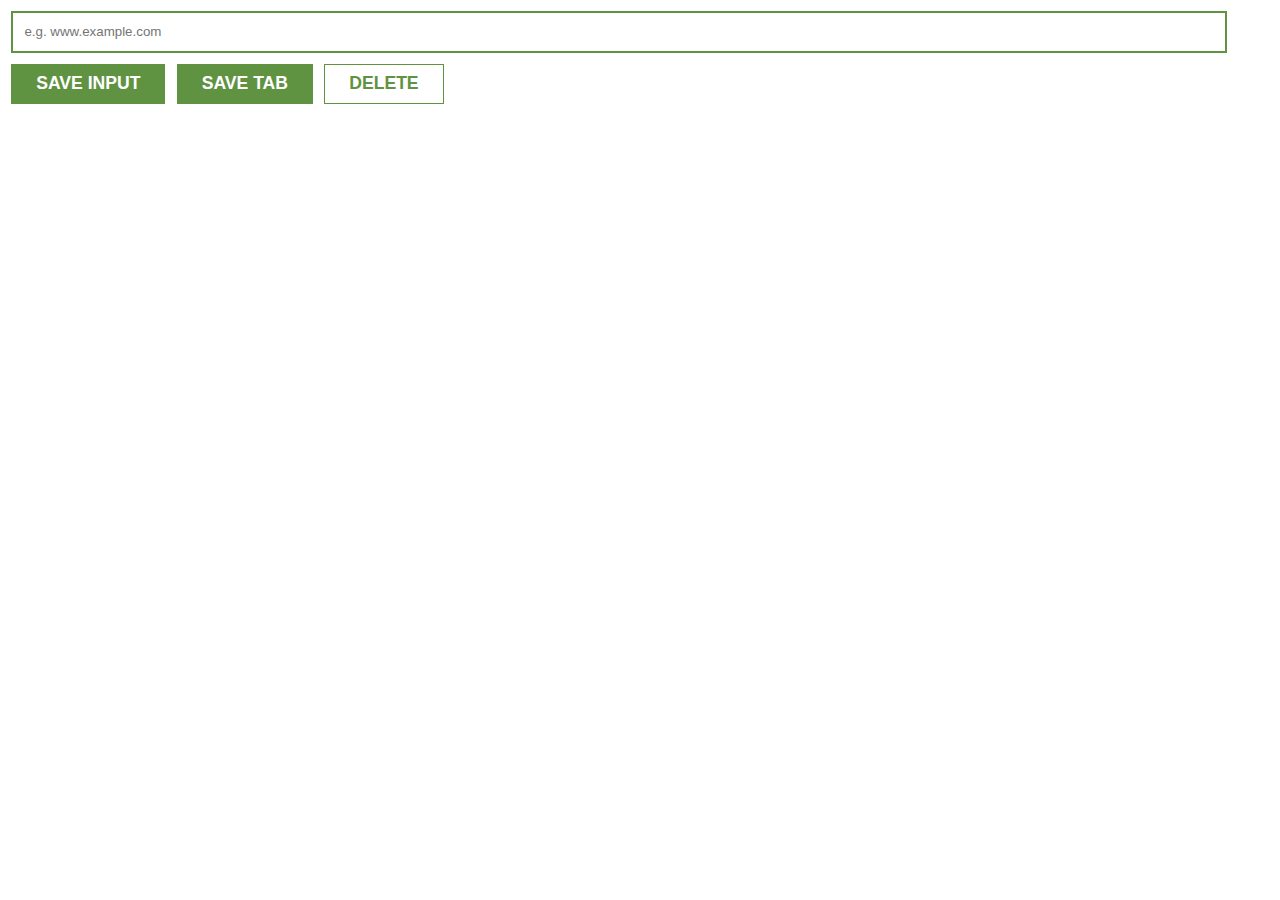
<file: Javascript_Browser_Extension/index.html>
<!DOCTYPE html>
<html lang="en">
  <head>
    <meta charset="UTF-8" />
    <meta http-equiv="X-UA-Compatible" content="IE=edge" />
    <meta name="viewport" content="width=device-width, initial-scale=1.0" />
    <link rel="stylesheet" href="style.css" />
    <title>Document</title>
  </head>
  <body>
    <div>
      <input
        type="text"
        name=""
        id="input-el"
        placeholder="e.g. www.example.com"
      />
      <div id="btn-container">
        <button id="input-btn">SAVE INPUT</button>
        <button id="tab-btn">SAVE TAB</button>
        <button id="delete-btn">DELETE</button>
      </div>
      <ul id="list-el"></ul>
    </div>
    <script src="index.js"></script>
  </body>
</html>
</file>
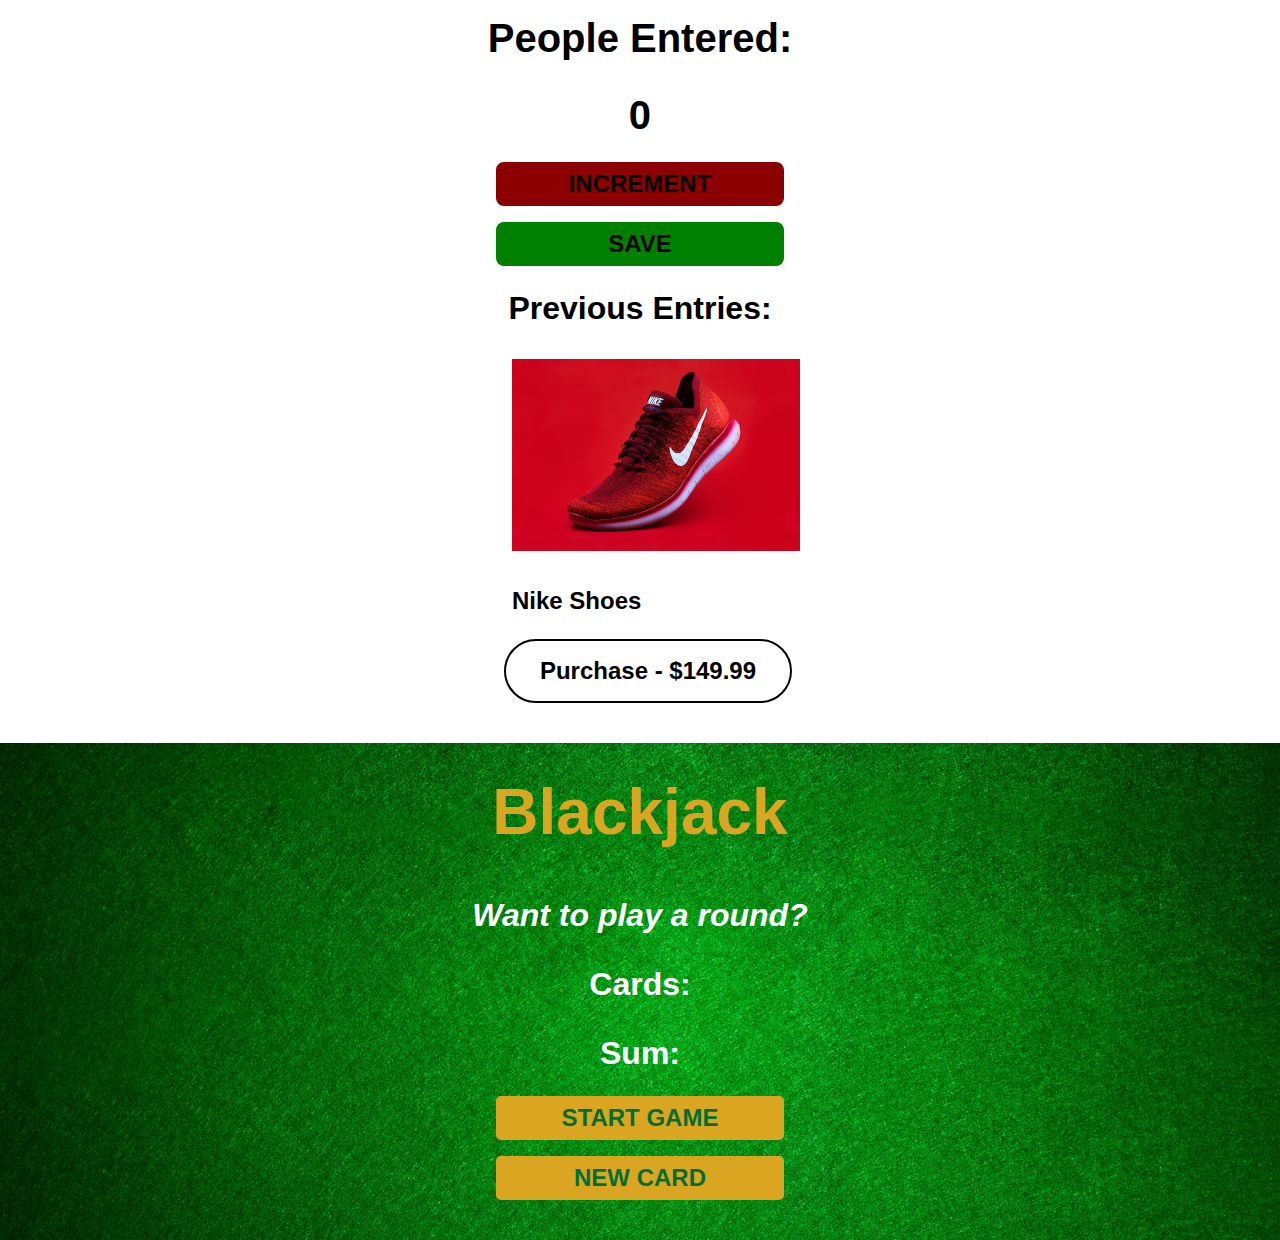
<file: Javascript_Practice/index.html>
<!DOCTYPE html>
<html lang="en">
  <head>
    <meta charset="UTF-8" />
    <meta http-equiv="X-UA-Compatible" content="IE=edge" />
    <meta name="viewport" content="width=device-width, initial-scale=1.0" />
    <title>Javascript Practice</title>
    <link rel="stylesheet" href="index.css" />
  </head>
  <body>
    <div>
      <div>
        <h1>People Entered:</h1>
        <h1 id="count-el">0</h1>
        <div id="bttns">
          <button id="increment-btn">INCREMENT</button>
          <button id="save-btn">SAVE</button>
        </div>
        <p id="save-el">Previous Entries:</p>
      </div>

      <div id="shoes">
        <figure>
          <img src="Images/nike.jfif" alt="An image of an item" />
        </figure>
        <h1>Nike Shoes</h1>
        <button id="purchase-el">Purchase - $149.99</button>
        <p id="error-el"></p>
      </div>
      <div id="blackjack">
        <h1>Blackjack</h1>
        <p id="question-el">Want to play a round?</p>
        <p id="cards-el">Cards:</p>
        <p id="sum-el">Sum:</p>
        <button id="start-el">START GAME</button>
        <button id="new-card-el">NEW CARD</button>
        <p id="player-el"></p>
      </div>
    </div>
    <script src="index.js"></script>
  </body>
</html>
</file>
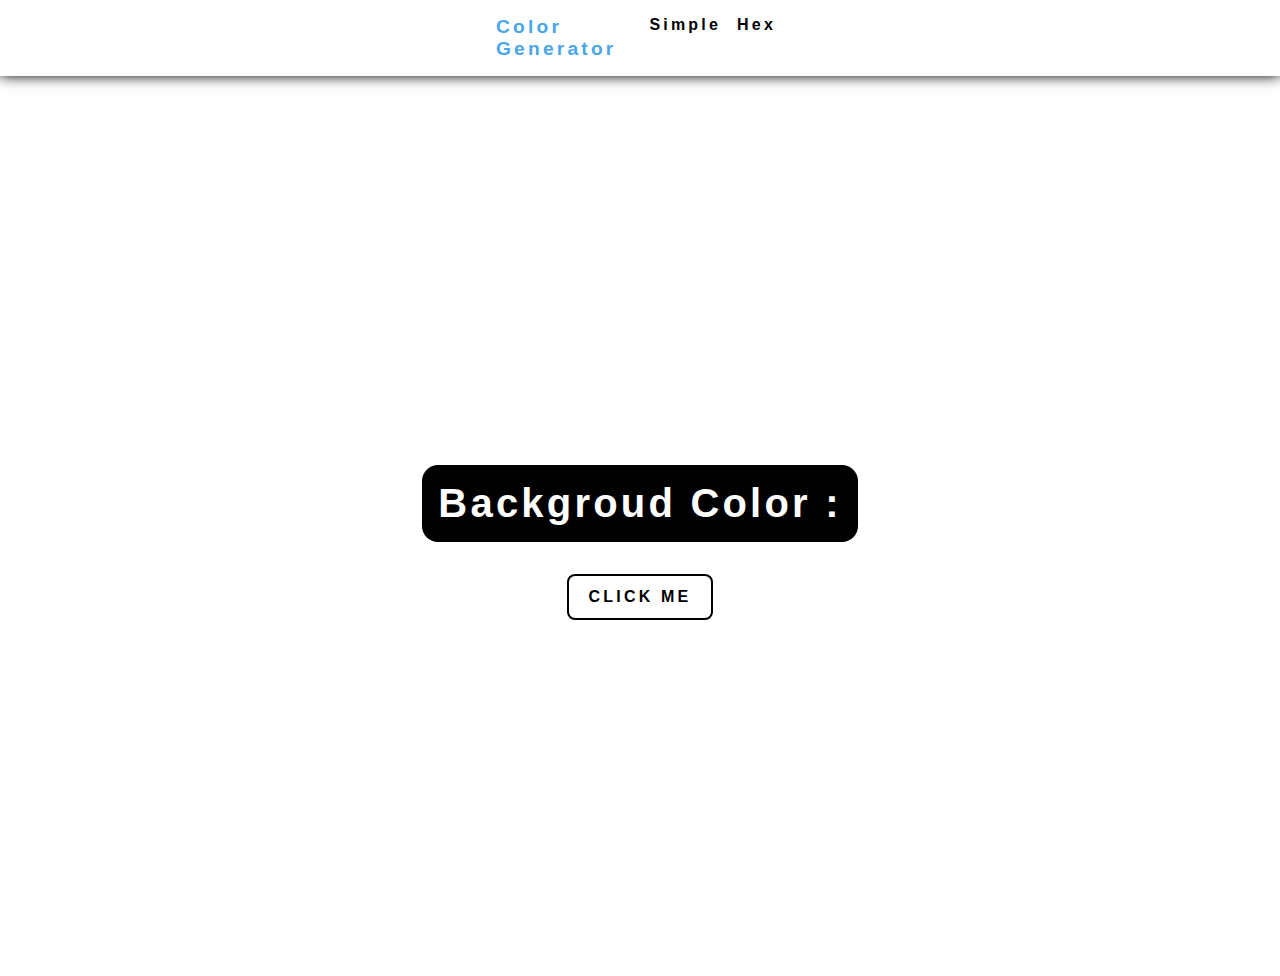
<file: Javascript_Vanilla_Projects/Color_Generator/index.html>
<!DOCTYPE html>
<html lang="en">
  <head>
    <meta charset="UTF-8" />
    <meta http-equiv="X-UA-Compatible" content="IE=edge" />
    <meta name="viewport" content="width=device-width, initial-scale=1.0" />
    <link rel="stylesheet" href="style.css" />
    <title>Color Generator</title>
  </head>
  <body>
    <nav id="nav-container">
      <p id="title">Color Generator</p>
      <ul>
        <li><a href="index.html">Simple</a></li>
        <li><a href="hex.html">Hex</a></li>
      </ul>
    </nav>
    <main>
      <div id="main-container">
        <h1>Backgroud Color :</h1>
      </div>
      <button id="change-color">CLICK ME</button>
    </main>
    <script src="index.js"></script>
  </body>
</html>
</file>
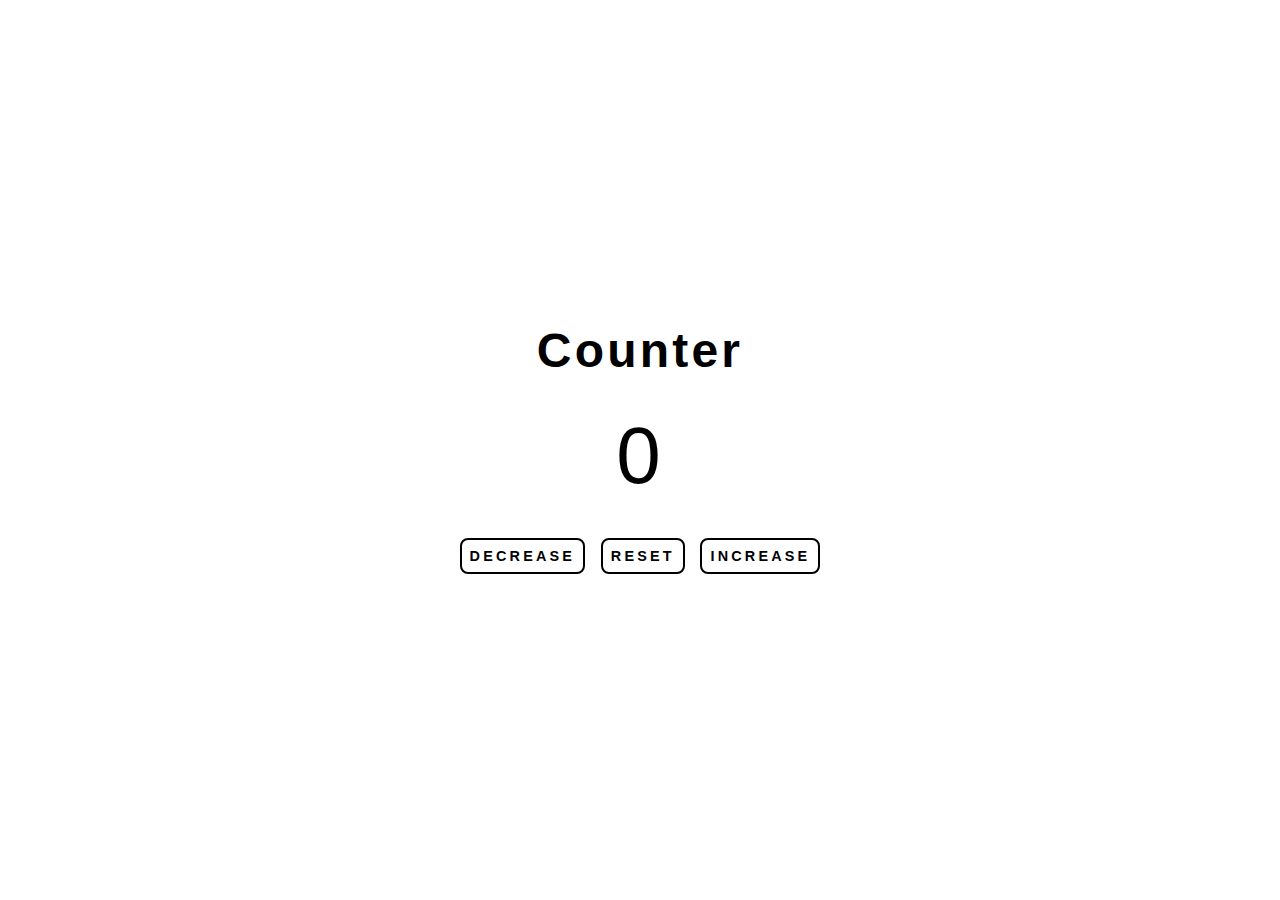
<file: Javascript_Vanilla_Projects/Number_Counter/index.html>
<!DOCTYPE html>
<html lang="en">
  <head>
    <meta charset="UTF-8" />
    <meta http-equiv="X-UA-Compatible" content="IE=edge" />
    <meta name="viewport" content="width=device-width, initial-scale=1.0" />
    <title>Counter</title>
    <link rel="stylesheet" href="style.css" />
    <link rel="preconnect" href="https://fonts.googleapis.com" />
    <link rel="preconnect" href="https://fonts.gstatic.com" crossorigin />
    <link
      href="https://fonts.googleapis.com/css2?family=Roboto:wght@600&display=swap"
      rel="stylesheet"
    />
    <link rel="stylesheet" href="style.css" />
  </head>
  <body>
    <main>
      <div id="container">
        <h1>Counter</h1>
        <span id="value">0</span>
        <div id="button-container">
          <button class="buttons decrease">Decrease</button>
          <button class="buttons reset">Reset</button>
          <button class="buttons increase">Increase</button>
        </div>
      </div>
    </main>
    <script src="index.js"></script>
  </body>
</html>
</file>
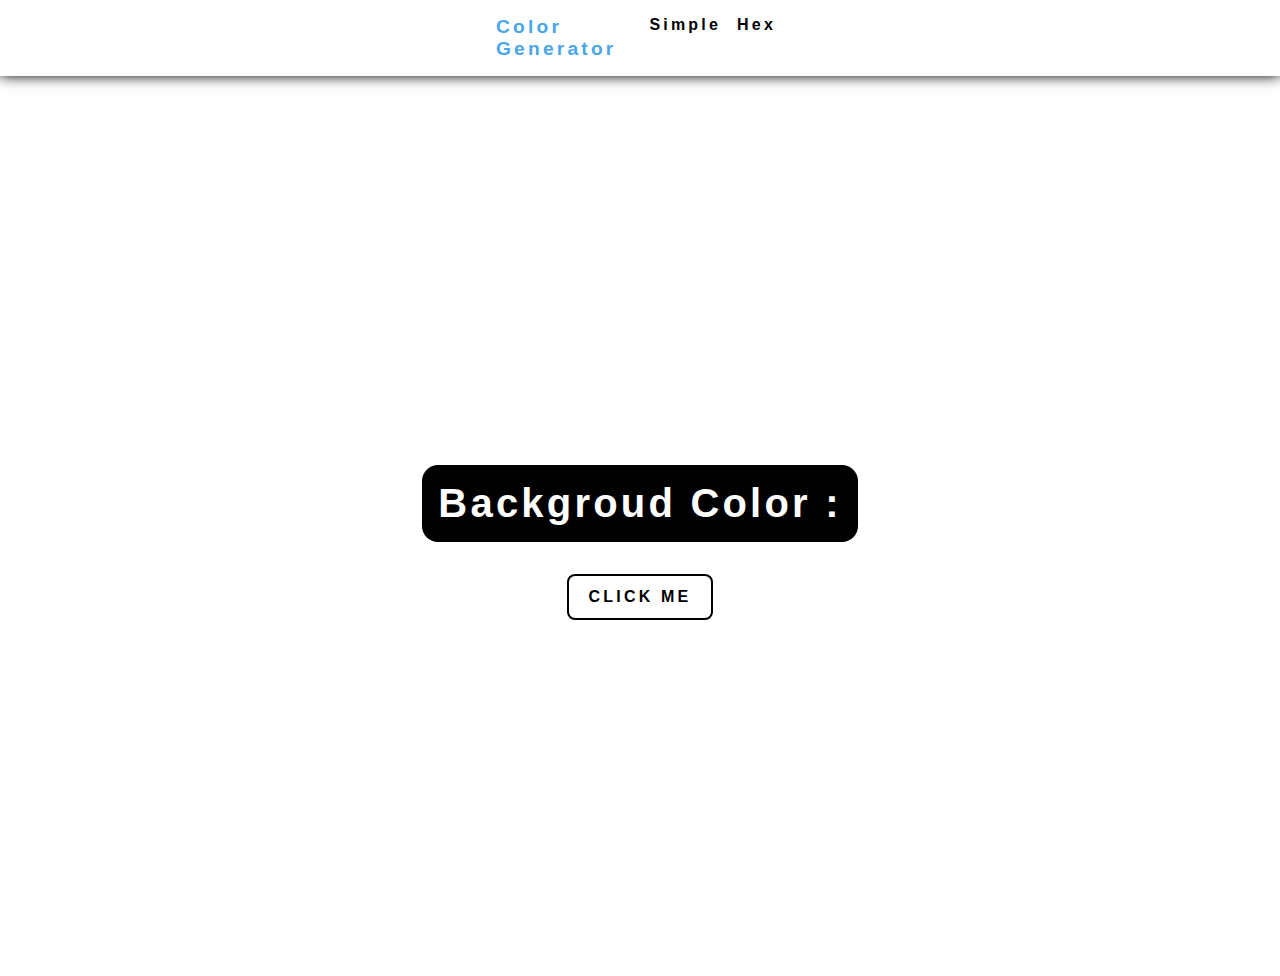
<file: Javascript_Vanilla_Projects/Color_Generator/hex.html>
<!DOCTYPE html>
<html lang="en">
  <head>
    <meta charset="UTF-8" />
    <meta http-equiv="X-UA-Compatible" content="IE=edge" />
    <meta name="viewport" content="width=device-width, initial-scale=1.0" />
    <link rel="stylesheet" href="style.css" />
    <title>Color Generator</title>
  </head>
  <body>
    <nav id="nav-container">
      <p id="title">Color Generator</p>
      <ul>
        <li><a href="index.html">Simple</a></li>
        <li><a href="hex.html">Hex</a></li>
      </ul>
    </nav>
    <main>
      <div id="main-container">
        <h1>Backgroud Color :</h1>
      </div>
      <button id="change-color">CLICK ME</button>
    </main>
    <script src="hex.js"></script>
  </body>
</html>
</file>
<file: Javascript_Browser_Extension/style.css>
* {
  padding: 0;
  margin: 0;
  box-sizing: border-box;
  font-family: Arial, Helvetica, sans-serif;
  border-radius: 0%;
  border-color: #5f9341;
}
body{
  min-width: 500px;
}
ul {
  margin-bottom: 1rem;
  list-style: none;
}
li {
  padding: .5rem 0rem 0rem .7rem;

}
a {
  color: #5f9341;
}
#input-el {
  margin: .7rem;
  padding: .7rem;
  outline: none;
  border: 2px solid #5f9341;
  width: 95%;
}
#btn-container{
  display: flex;
  width: 97.5%;
}
button {
  height: 2.5rem;
  min-width: 5rem;
  margin: 0rem 0rem .7rem .7rem;
  border: 1px solid #5f9341;
  font-weight: 700;
  font-size: 1.1rem;
  padding: 0.5rem 1.5rem;
}

#input-btn,
#tab-btn {
  background-color: #5f9341;
  color: white;
}
#delete-btn {
  color: #5f9341;
  background-color: white;
}
</file>
<file: Javascript_Practice/index.css>
* {
  margin: 0;
  padding: 0;
  box-sizing: border-box;
  font-family: sans-serif;
  text-decoration: none;
  list-style: none;
}
div {
  display: flex;
  flex-direction: column;
  justify-content: center;
  align-items: center;
}
button {
  height: 2.75rem;
  width: 18rem;
  border-radius: 0.5rem;
  font-weight:700;
  font-size: 1.5rem;
  margin: 0.5rem;
}
#increment-btn {
  transition: 0.25s;
  background-color: darkred;
  border: 0.15rem solid darkred;
}
#increment-btn:hover {
  background-color: white;
  cursor: pointer;
  color: darkred;
}
#increment-btn:active {
  transition: 0s;
  background-color: darkred;
  border: 0.15rem solid darkred;
  color: white;
}
#save-btn {
  transition: 0.25s;
  background-color: green;
  border: 0.15rem solid green;
}
#save-btn:hover {
  background-color: white;
  cursor: pointer;
  color: green;
}
#save-btn:active {
  transition: 0s;
  background-color: green;
  border: 0.15rem solid green;
  color: white;
}
div h1 {
  font-size: 2.5rem;
  margin: 1rem;
}
div p {
  margin: 1rem;
  font-size: 2rem;
  font-weight: bold;
}
#shoes {
  max-width: 18rem;
  display: flex;
  flex-direction: column;
  align-items: flex-start;
}
#shoes h1 {
  font-size: 1.5rem;
}
#shoes p {
  font-size: 1rem;
  color: red;
}
div img {
  width: 18rem;
  margin: 1rem;
}
#purchase-el {
  border-radius: 5rem;
  background-color: white;
  color: black;
  border: 0.15rem solid black;
  height: 4rem;
  width: 18rem;
}
#purchase-el:hover {
  cursor: pointer;
  background-color: black;
  color: white;
}
#purchase-el:active {
  background-color: white;
  color: black;
}
#blackjack {
  width: 100%;
  font-family: "Trebuchet MS", "Lucida Sans Unicode", "Lucida Grande",
    "Lucida Sans", Arial, sans-serif;
  background-image: url(Images/blackjack_background.jpg);
  background-size: cover;
}
#blackjack h1 {
  margin: 2rem;
  font-size: 4rem;
  color: goldenrod;
}
#blackjack p {
  font-weight: bolder;
  font-size: 2rem;
  color: white;
}
#question-el {
  font-style: italic;
}
#start-el, #new-card-el {
  border: none;
  background-color: goldenrod;
  color: rgb(1, 111, 50);
  width: 18rem;
  border-radius: 0.3rem;
}
#start-el:hover, #new-card-el:hover {
  cursor: pointer;
  font-size: 1.6rem;
}
</file>
<file: Javascript_Vanilla_Projects/Color_Generator/style.css>
*{
    margin: 0;
    padding: 0;
    font-family: sans-serif;
    list-style: none;
    text-decoration: none;
    letter-spacing: .2rem;
}

#nav-container{
    display: flex;
    font-weight: 600;
    justify-content: space-around;
    padding: 1rem;
    box-shadow: 0 0 .8rem;
    position: relative;
}
#nav-container #title{
    margin-left: 30rem;
    color: hsl(205, 78%, 60%);
    font-size: 1.2rem;
}
#nav-container ul{
    margin-right: 30rem;
    display: flex;
    justify-content: space-between;
}
#nav-container a{
    margin: .5rem;
    color: black;
}
main{
    height: 100vh;
    display: flex;
    flex-direction: column;
    justify-content: center;
    align-items: center;
}
#main-container{
    z-index: -1;
    color: white;
    margin: 2rem;
    background-color: black;
    text-align: center;
    padding: 1rem;
    height: fit-content;
    border-radius: 1rem;
    z-index: 1;
}
#main-container h1{ 
    font-size: 2.5rem;
    color: white;
}
#change-color{
    font-size: 1rem;
    background-color: transparent;
    padding: 0.75rem 1.25rem;
    border-radius: .5rem;
    font-weight: 700;
    border: solid black .175rem;
}
</file>
<file: Javascript_Vanilla_Projects/Number_Counter/style.css>
*{
    margin: 0%;
    padding: 0%;
    box-sizing: border-box;
    font-family: Arial, Helvetica, sans-serif;
    letter-spacing: .2rem;
}
body{
    display: flex;
    align-items: center;
    justify-content: center;
    height: 100vh;
}
#container{
    display: flex;
    justify-content: center;
    align-items: center;
    flex-direction: column;
}
#container h1,span,div{
    margin: 1rem;
}
#container h1{
    font-size: 3rem;
}
#container span{
    font-size: 5rem;
}
.buttons{
    text-transform: uppercase;
    margin: .25rem;
    font-size: .9rem;
    font-weight: 600;
    background-color: white;
    border: black solid .175rem;
    padding: .5rem;
    border-radius: .5rem;
}
.buttons:hover{
    background-color: black;
    color: white;
}
</file>
